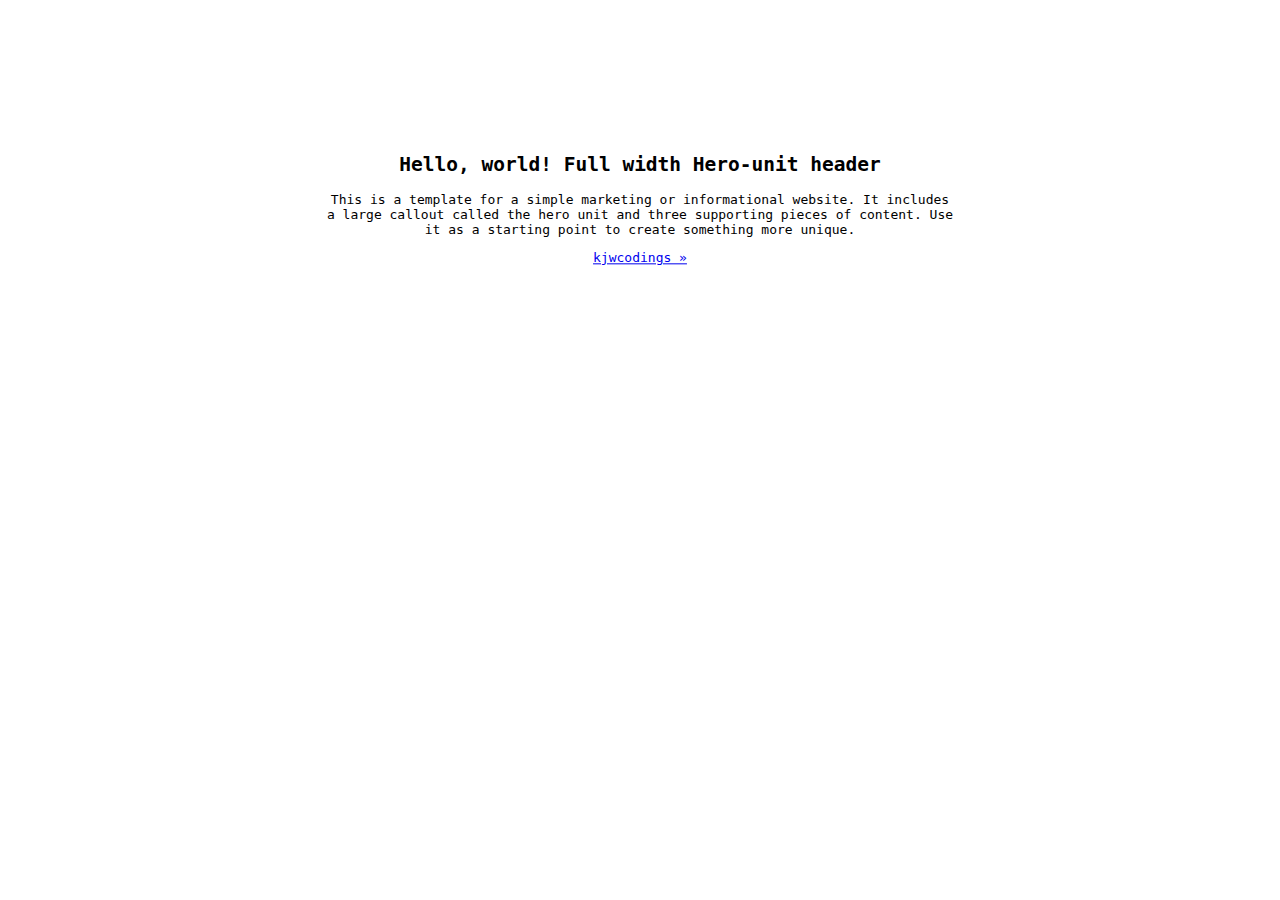
<file: center-text-vertically on hero image/index.html>
<!DOCTYPE html>
<html lang="en">
  <head>
    <meta charset="UTF-8" />
    <meta name="viewport" content="width=device-width, initial-scale=1.0" />
    <title>Centered Text Vertically</title>
    <link
      href="https://cdn.jsdelivr.net/npm/bootstrap@5.0.2/dist/css/bootstrap.min.css"
      rel="stylesheet"
      integrity="sha384-EVSTQN3/azprG1Anm3QDgpJLIm9Nao0Yz1ztcQTwFspd3yD65VohhpuuCOmLASjC"
      crossorigin="anonymous"
    />
    <link rel="stylesheet" href="index.css" />
  </head>
  <body>
    <section class="bgimage-fooldal">
      <div class="container-fluid">
        <div class="row"> 
          <div
            class="col-lg-12 col-md-12 col-sm-12 col-xs-12 hero-text-fooldal"
          >
            <h2 class="hero_title">
              Hello, world! Full width Hero-unit header
            </h2>
            <p class="hero_desc">
              This is a template for a simple marketing or informational
              website. It includes a large callout called the hero unit and
              three supporting pieces of content. Use it as a starting point to
              create something more unique.
            </p>
            <p>
              <a href="#" class="btn btn-large hero_to_link">kjwcodings »</a>
            </p>
          </div>
        </div>
      </div>
    </section>
  </body>
</html>
</file>
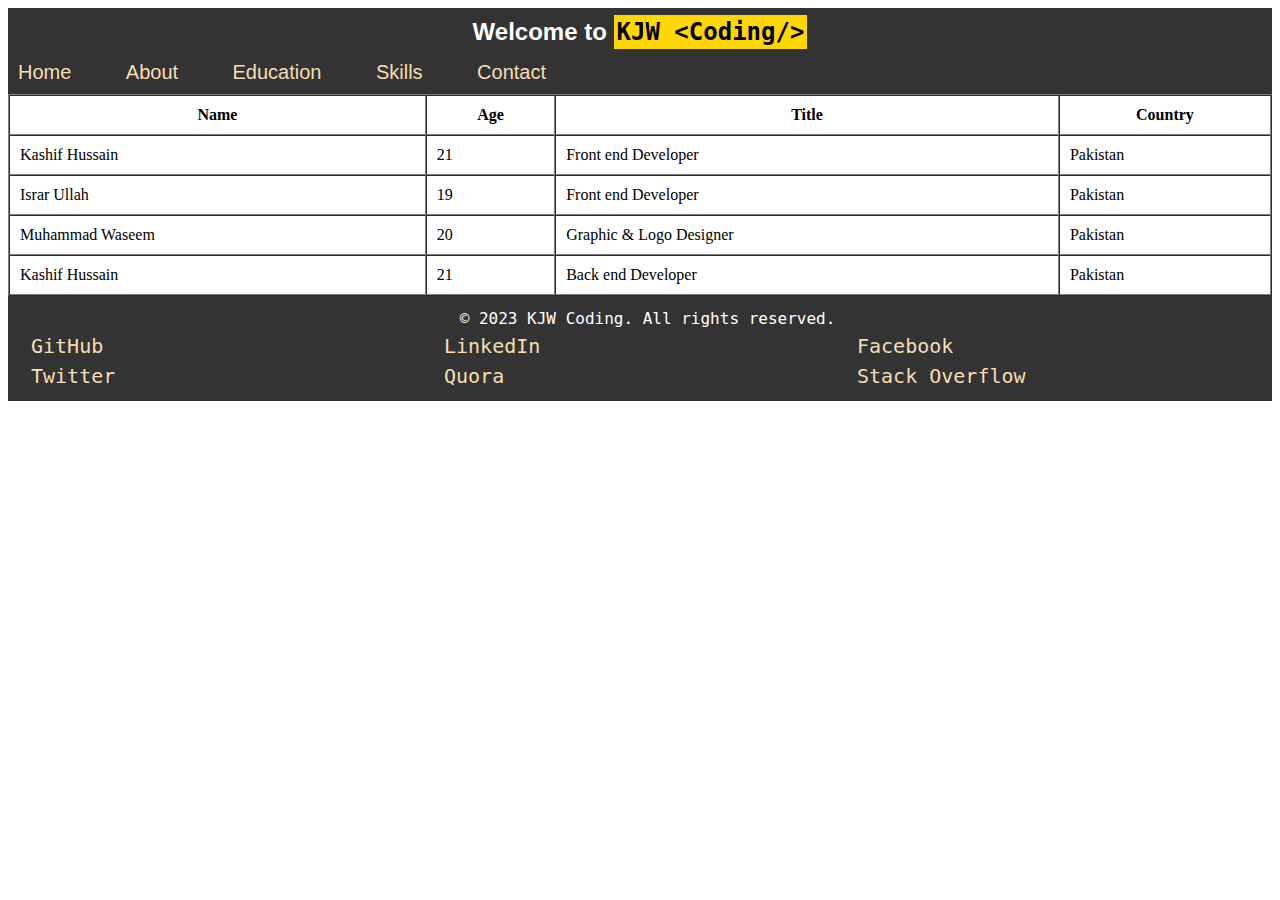
<file: header-element.html>
<!DOCTYPE html>
<html lang="en">
  <head>
    <meta charset="UTF-8" />
    <meta name="viewport" content="width=device-width, initial-scale=1.0" />
    <title>Header Example</title>
      <link rel="stylesheet" href="header-element.css">
  </head>
  <body>
    <header>
      <h1>
        Welcome to
        <abbr title="KashifJanWali Coding"> KJW &lt;Coding/&gt; </abbr>
      </h1>
      <nav>
        <a href="#">Home</a>
        <a href="#">About</a>
        <a href="#">Education</a>
        <a href="#">Skills</a>
        <a href="#">Contact</a>
      </nav>
    </header>
    <!-- Rest of the content -->
    <table border="1" cellspacing="0" cellpadding="10" width="100%">
        <thead>
            <tr>
                <th>Name</th>
                <th>Age</th>
                <th>Title</th>
                <th>Country</th>
            </tr>
        </thead>
        <tbody>
            <tr>
                <td>Kashif Hussain</td>
                <td>21</td>
                <td>Front end Developer</td>
                <td>Pakistan</td>
            </tr>
            <tr>
                <td>Israr Ullah</td>
                <td>19</td>
                <td>Front end Developer</td>
                <td>Pakistan</td>
            </tr>
            <tr>
                <td>Muhammad Waseem</td>
                <td>20</td>
                <td>Graphic & Logo Designer</td>
                <td>Pakistan</td>
            </tr>
            <tr>
                <td>Kashif Hussain</td>
                <td>21</td>
                <td>Back end Developer</td>
                <td>Pakistan</td>
            </tr>
        </tbody>
        <tfoot></tfoot>
    </table>
    <!-- Rest of the content -->

    <footer>
      <p>&copy; 2023 <abbr title="KashifJanWali Coding">KJW Coding</abbr>. All rights reserved.</p>
      <nav class="foot">
        <a href="#">GitHub</a>
        <a href="#">LinkedIn</a>
        <a href="#">Facebook</a>
        <a href="#">Twitter</a>
        <a href="#">Quora</a>
        <a href="#">Stack Overflow</a>
      </nav>
    </footer>
  </body>
</html>
</file>
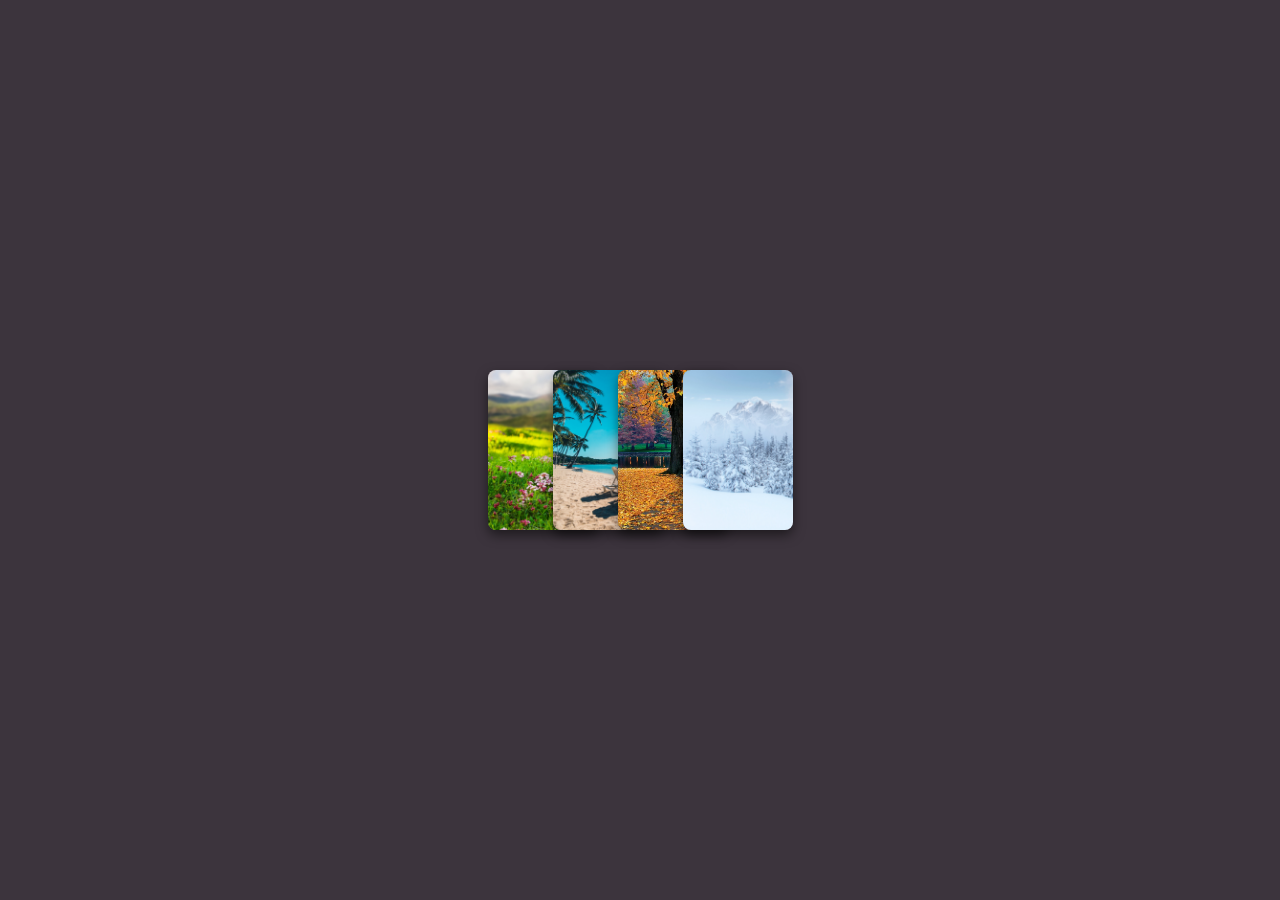
<file: imageHover.html>
<!DOCTYPE html>
<html lang="en">
  <head>
    <meta charset="UTF-8" />
    <meta name="viewport" content="width=device-width, initial-scale=1.0" />
    <link rel="stylesheet" href="styleImage.css" />
    <title>Document</title>
  </head>
  <body>
    <span class="background">
      <section class="gallery">
        <article class="card">
          <figure>
            <img
              src="parctice 1 htmal/spring.jpg"
              alt="Spring"
              title="Spring"
            />
          </figure>
        </article>
        <article class="card">
          <figure>
            <img
              src="./parctice 1 htmal/summer.jpg"
              alt="Summer"
              title="Summer"
            />
          </figure>
        </article>
        <article class="card">
          <figure>
            <img
              src="parctice 1 htmal/autumn.webp"
              alt="Autumn"
              title="Autumn"
            />
          </figure>
        </article>
        <article class="card">
          <img src="parctice 1 htmal/winter.jpg" alt="Winter" title="Winter" />
        </article>
        <!--? more picture here  -->
        <!-- Pictures from Freepik -->
      </section>
    </span>
  </body>
</html>
</file>
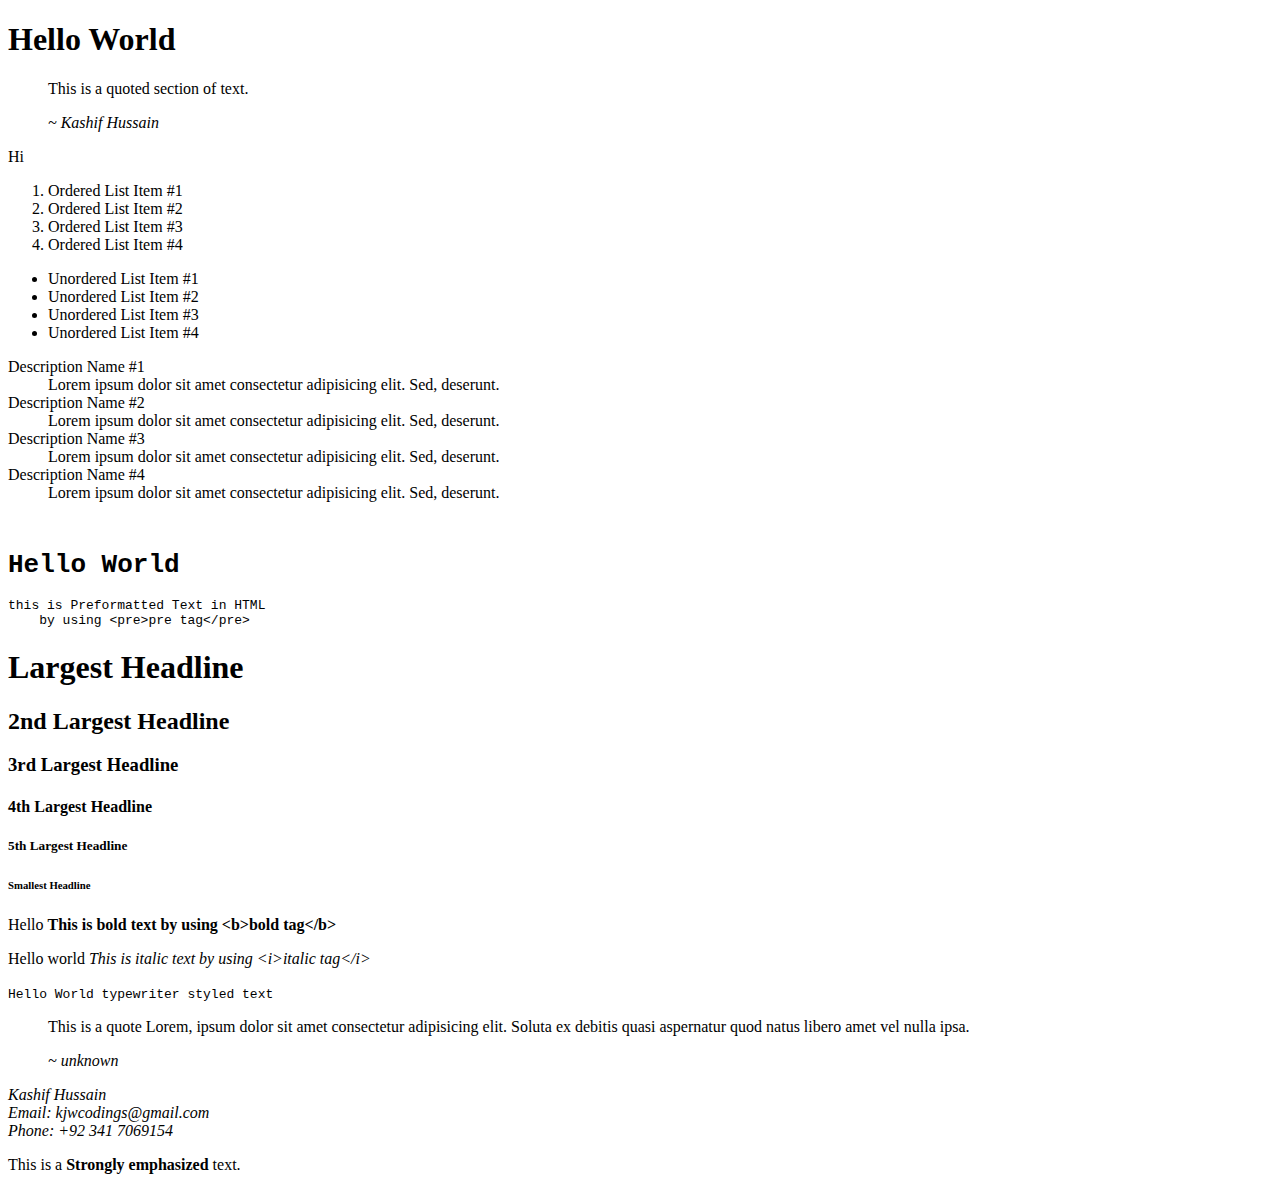
<file: practice.html>
<!DOCTYPE html>
<html lang="en">
  <head>
    <meta charset="UTF-8" />
    <meta name="viewport" content="width=device-width, initial-scale=1.0" />
    <title>HTML Cheatsheet Prctice</title>
    <link rel="shortcut icon" href="https://upload.wikimedia.org/wikipedia/commons/thumb/6/6c/PDF_icon.svg/1792px-PDF_icon.svg.png" type="image/svg">
  </head>
  <body>



    <h1>Hello World</h1>

    <blockquote>
      <p>This is a quoted section of text.</p>
      <cite>~ Kashif Hussain</cite>
    </blockquote>

    <p>Hi</p>

<!-- Types of Lists in HTML -->
<!-- 1). Ordered List <ol></ol> -->
<ol>
    <li>Ordered List Item #1</li>
    <li>Ordered List Item #2</li>
    <li>Ordered List Item #3</li>
    <li>Ordered List Item #4</li>
</ol>

<!-- 2). Unordered List Item -->
<ul>
    <li>Unordered List Item #1</li>
    <li>Unordered List Item #2</li>
    <li>Unordered List Item #3</li>
    <li>Unordered List Item #4</li>
</ul>
<!-- 3). Description List Item -->
<dl>
    <dt>Description Name #1</dt>
    <dd>Lorem ipsum dolor sit amet consectetur adipisicing elit. Sed, deserunt.</dd>
    <dt>Description Name #2</dt>
    <dd>Lorem ipsum dolor sit amet consectetur adipisicing elit. Sed, deserunt.</dd>
    <dt>Description Name #3</dt>
    <dd>Lorem ipsum dolor sit amet consectetur adipisicing elit. Sed, deserunt.</dd>
    <dt>Description Name #4</dt>
    <dd>Lorem ipsum dolor sit amet consectetur adipisicing elit. Sed, deserunt.</dd>
</dl>

<!-- Text Tags in HTML -->
<!-- 1). pre tag creates a preformatted text -->
<pre>
    <h1>Hello World</h1>this is Preformatted Text in HTML 
    by using &lt;pre&gt;pre tag&lt;/pre&gt;</pre>

<!-- 2). heading tags Creates headlines H1=Largest, H6= Smallest -->
<h1>Largest Headline</h1>
<h2>2nd Largest Headline</h2>
<h3>3rd Largest Headline</h3>
<h4>4th Largest Headline</h4>
<h5>5th Largest Headline</h5>
<h6>Smallest Headline</h6>


<!-- Bold Text -->
<p>Hello <b>This is bold text by using &lt;b&gt;bold tag&lt;/b&gt;</b></p>

<!-- italic text -->
<p>Hello world <i>This is italic text by using &lt;i&gt;italic tag&lt;/i&gt;</i></p>

<!-- typewriter-style text -->
<tt>Hello World typewriter styled text</tt>

<!-- cite -->
<blockquote>
    <p>This is a quote Lorem, ipsum dolor sit amet consectetur adipisicing elit. Soluta ex debitis quasi aspernatur quod natus libero amet vel nulla ipsa.</p>
    <cite>~ unknown</cite>
</blockquote>

<!-- The <address> element in HTML is used to indicate contact information for the author or owner of a document. It can include various contact details such as an email address, phone number, physical address, or a URL. -->
<address>
    Kashif Hussain <br>
    Email: kjwcodings@gmail.com <br>
    Phone: +92 341 7069154
</address>

<!-- The <strong> element is used to indicate that the enclosed text should be given strong importance or emphasis. It typically renders the text in a bold or visually prominent manner.  -->
<p>This is a <strong>Strongly emphasized</strong> text.</p>
  </body>
</html>
</file>
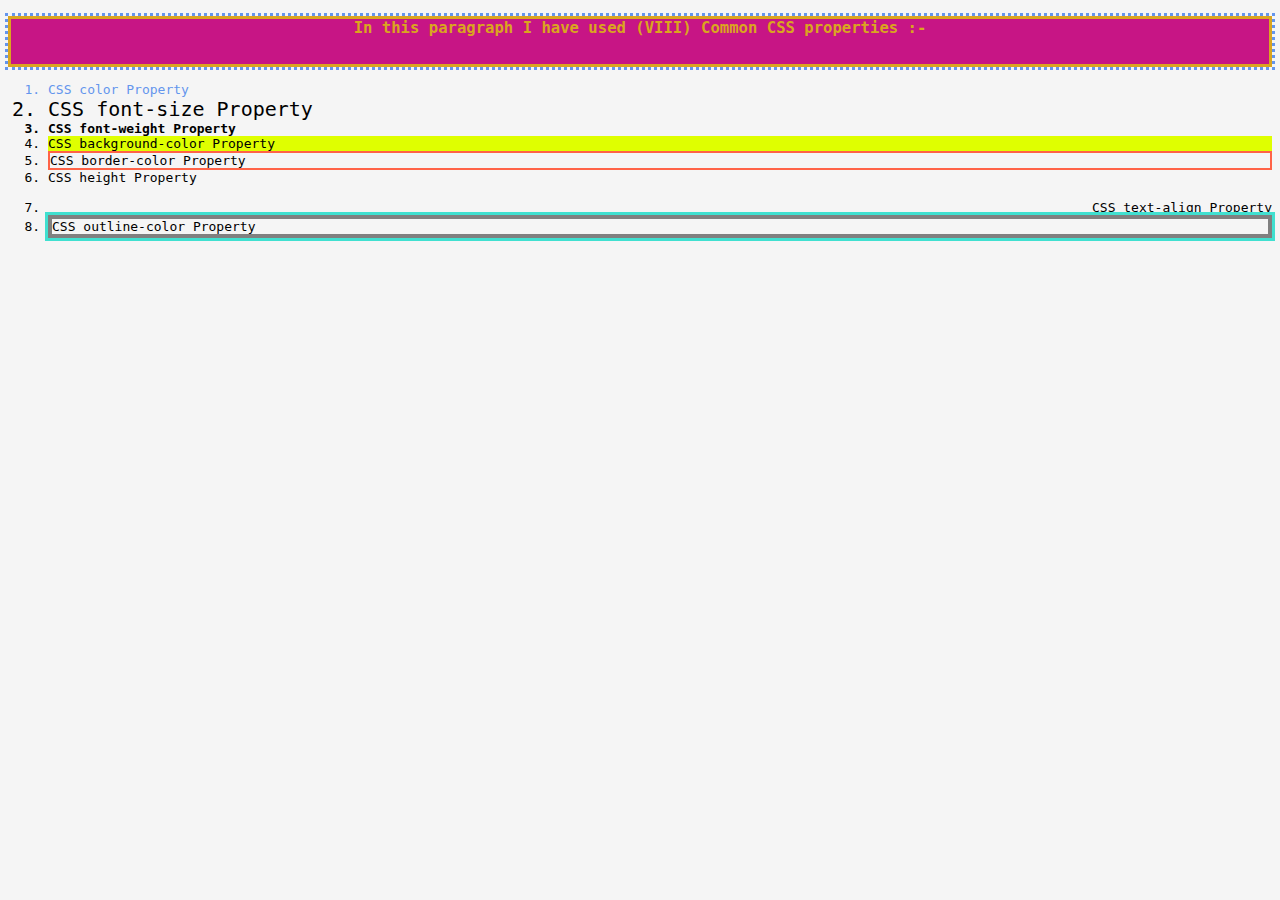
<file: Common CSS Properties/css.html>
<!DOCTYPE html>
<html lang="en">
  <head>
    <meta charset="UTF-8" />
    <meta name="viewport" content="width=device-width, initial-scale=1.0" />
    <title>Common CSS Properties</title>
    <link rel="stylesheet" href="./styles.css" />
  </head>
  <body>
    <div>
      <p class="all-properties">In this paragraph I have used (VIII) Common CSS properties :-</p>
      <ol>
        <li id="color-property">CSS color Property</li>
        <li id="fs-property">CSS font-size Property</li>
        <li id="fw-property">CSS font-weight Property</li>
        <li id="bgc-property">CSS background-color Property</li>
        <li id="bc-property">CSS border-color Property</li>
        <li id="h-property">CSS height Property</li>
        <li id="ta-property">CSS text-align Property</li>
        <li id="oc-property">CSS outline-color Property</li>
      </div>

    </body>
</html>
</file>
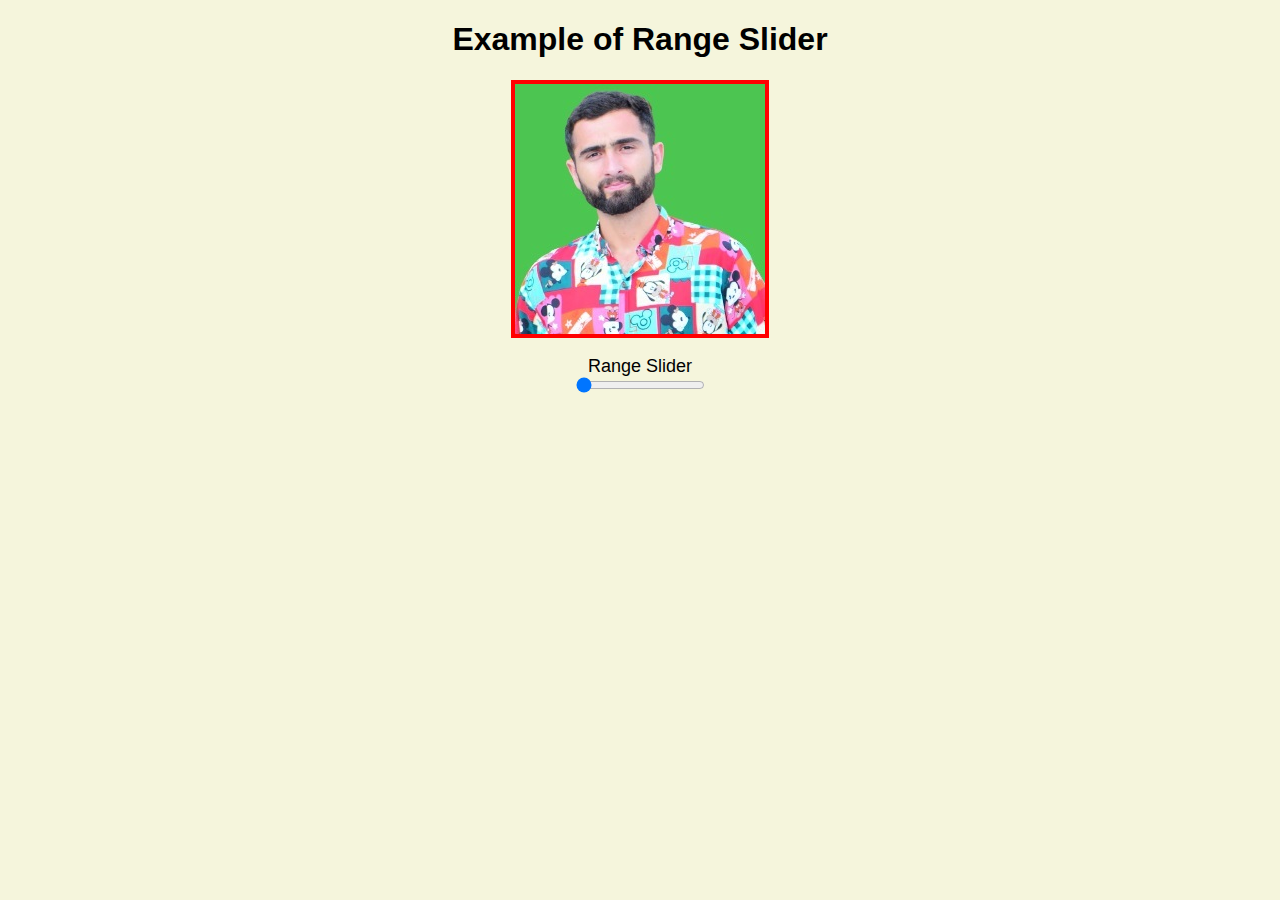
<file: Range Slider/splashImage.html>
<!DOCTYPE html>
<html lang="en">

  <head>
    <meta charset="UTF-8" />
    <meta name="viewport" content="width=device-width, initial-scale=1.0" />
    <title>Splash Image</title>
    <link rel="stylesheet" href="./splashImage.css" />
  </head>

  <body>
    <h1>Example of Range Slider</h1>

    <img id="image" src="./kashif-removebg-preview (1).jpg" alt="Kashif Hussain" title="Kashif Hussain" />

    <br />

    <Label for="borderRadiusSlider">Range Slider</Label>
    
    <input type="range" id="borderRadiusSlider" min="0" max="50" step="2" value="0" />

    <script src="script.js"></script>
  </body>

</html>
</file>
<file: center-text-vertically on hero image/index.css>
.bgimage-fooldal {
  width: 100%;
  height: 400px;
  background: url("https://www.google.co.in/images/branding/googlelogo/1x/googlelogo_color_272x92dp.png");
  background-repeat: no-repeat;
  background-position: center;
  background-size: contain;
  background-attachment: fixed;
  position: relative;
}
.hero-text-fooldal {
  font-family: monospace;
  text-align: center;
  position: absolute;
  top: 50%;
  left: 50%;
  transform: translate(-50%, -50%);
}
</file>
<file: header-element.css>
header {
    background-color: #333;
    color: #fff;
    padding: 10px;
    font-family: "Franklin Gothic Medium", "Arial Narrow", Arial, sans-serif;
  }

  header h1 {
    text-align: center;
    font-size: 24px;
    margin: 0 auto 15px;
  }

  header h1 abbr {
    text-decoration: none;
    color: black;
    font-family: monospace;
    background-color: gold;
    border: 3px solid transparent;
  }

  nav a {
    text-decoration: none;
    color: wheat;
    margin: 60px 50px 0 0;
    font-size: 20px;
  }

  footer {
  background-color: #333;
  color: #fff;
  padding: 10px 5px 10px 20px;
  text-align: center;
  font-family: monospace;
}

footer p {
    padding: 0;
    margin: 3px;
    font-size: 16px;
}

footer p abbr {
    text-decoration: none;
}

.foot {
    display: grid;
    grid-template-columns: 1fr 1fr 1fr;
}

footer nav a{
    margin: 3px;
    padding: 0;
    text-align: left;
}
</file>
<file: styleImage.css>
:root {
  --background: #3c343d;
  --background-card: #6b626c;
}

* {
  margin: 0;
  padding: 0;
  box-sizing: border-box;
}

.background {
  background-color: var(--background);
  display: grid;
  place-items: center;
  height: 100vh;
}

.gallery {
  display: flex;
  left: calc(50% - 330px);
}

.card {
  position: relative;
  left: 0px;
  width: 110px;
  height: 160px;
  background-color: var(--background-card);
  border-radius: 8px;
  transition: 1s ease-in-out;
  overflow: hidden;
  box-shadow: 0 5px 12px rgba(0, 0, 0, 0.5);
}

.card:not(:first-child) {
  margin-left: -45px;
}

.card:hover {
  transform: translateY(-16px);
  font-weight: bold;
  cursor: pointer;
}

.card:hover ~ .card {
  left: 55px;
}

.card img {
  height: 160px;
  object-fit: cover;
  border-radius: 4px;
}
</file>
<file: Common CSS Properties/styles.css>
* {
  background-color: whitesmoke;
  font-family: monospace;
}

.all-properties {
  color: goldenrod;
  font-size: larger;
  font-weight: bold;
  background-color: mediumvioletred;
  border: 3px solid;
  height: 45px;
  text-align: center;
  outline-color: cornflowerblue;
  outline-style: dotted;
}

/* Sets the color of font/text i.e, color-name, RGB Method, Hexadecimal Method etc*/
#color-property {
  color: cornflowerblue;
}

/* Sets the font-size of text i.e, large, medium, small, x-large, x-small, or custom(20px) etc*/
#fs-property {
  font-size: x-large;
}

/* Sets the weight of text i.e, bold, bolder, lighter, normal, custom(800) etc */
#fw-property {
  font-weight: bolder;
}

/* Sets Background Color of text/divs etc */
#bgc-property {
  background-color: #dfff00;
}

/* Sets the border color, by default border-color is black */
#bc-property {
  border: 2px solid;
  border-color: rgb(255, 99, 71);
}

/* Sets the height of text from bottom */
#h-property {
  height: 30px;
}

/* Sets the text-alignment i.e, left, right, center, justify etc */
#ta-property {
  text-align: right;
}

/* Sets outline color */
#oc-property {
  border: 4px solid gray;
  outline-style: solid;
  outline-color: turquoise;
}
</file>
<file: Range Slider/splashImage.css>
* {
  background-color: beige;
  text-align: center;
  font-family: "Franklin Gothic Medium", "Arial Narrow", Arial, sans-serif;
}
#image {
  display: block;
  border: 4px solid red;
  transition: border-radius 0.01s ease-in-out;
  margin: auto;
}
label {
  display: block;
  font-size: 18px;
}
input {
  display: block;
  margin: auto;
}
</file>
